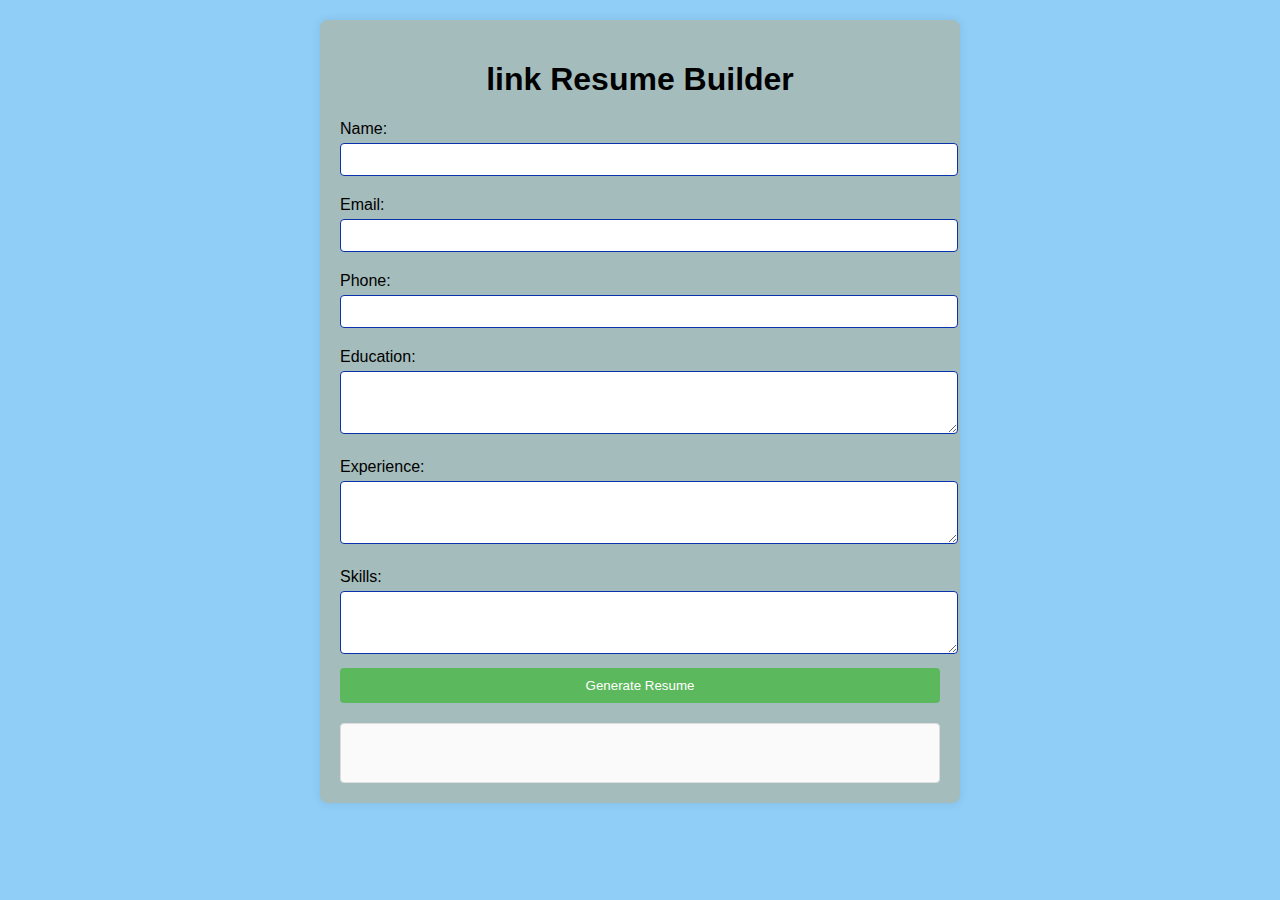
<file: milestone -5/index.html>
<!DOCTYPE html>
<html lang="en">
<head>
    <meta charset="UTF-8">
    <meta name="viewport" content="width=device-width, initial-scale=1.0">
    <link rel="stylesheet" href="style.css">
    <title>link Resume Builder</title>
</head>
<body>
    <div class="container">
        <h1> link Resume Builder</h1>
        <form id="resumeForm">
            <label for="name">Name:</label>
            <input type="text" id="name" required>

            <label for="email">Email:</label>
            <input type="email" id="email" required>

            <label for="phone">Phone:</label>
            <input type="tel" id="phone">

            <label for="education">Education:</label>
            <textarea id="education" rows="3"></textarea>

            <label for="experience">Experience:</label>
            <textarea id="experience" rows="3"></textarea>

            <label for="skills">Skills:</label>
            <textarea id="skills" rows="3"></textarea>

            <button type="submit">Generate Resume</button>
        </form>
        <div id="resume-preview"  contenteditable="true" class="resume-preview"></div>
        <button id="download-pdf" style="display:none;">Download PDF</button>
        <div id="shareable-link" style="display:none;"></div>
    </div>

    <script src="main.js" type="module"></script>
</body>
</html>
</file>
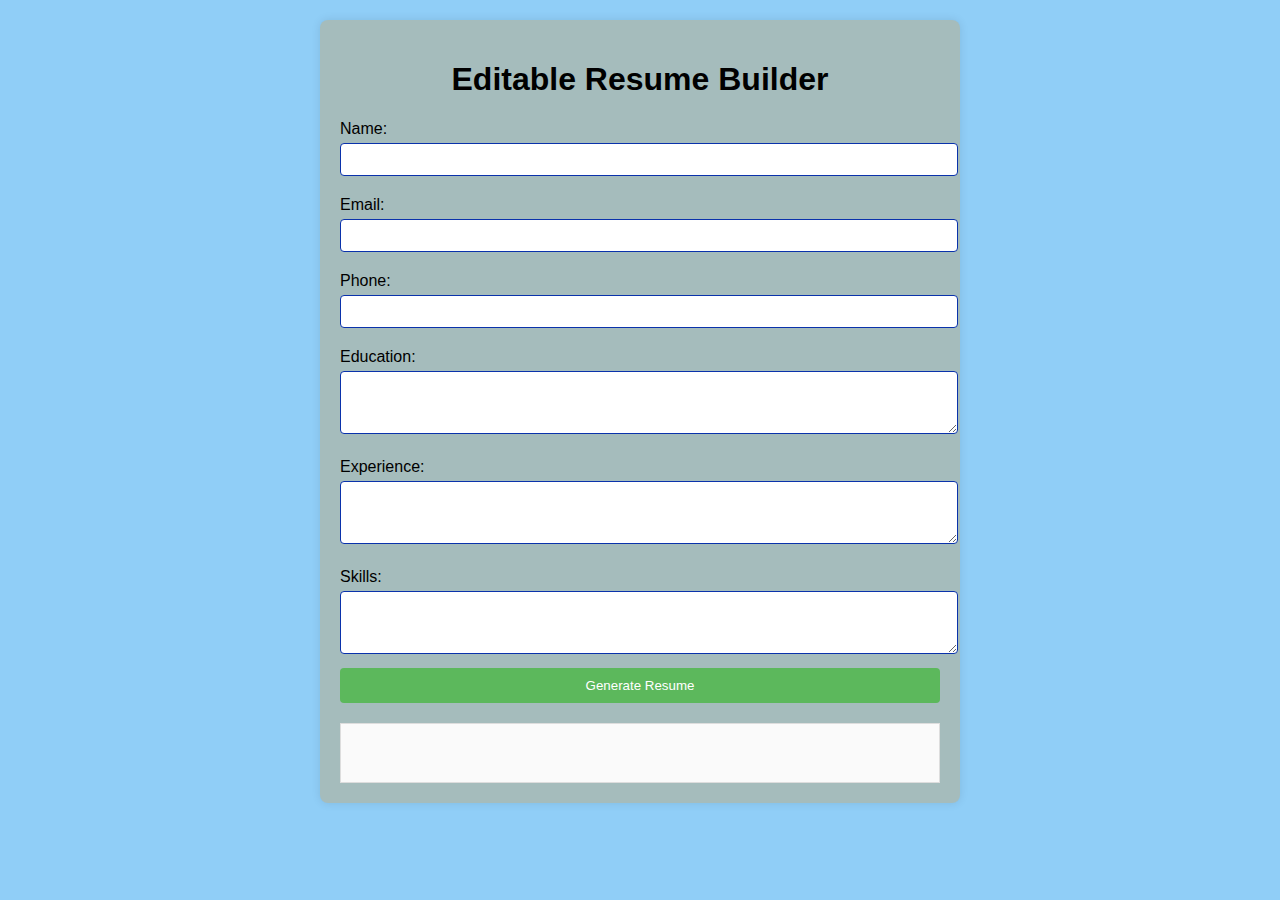
<file: milestone--4/index.html>
<!DOCTYPE html>
<html lang="en">
<head>
    <meta charset="UTF-8">
    <meta name="viewport" content="width=device-width, initial-scale=1.0">
    <link rel="stylesheet" href="style.css">
    <title>Editable Resume Builder</title>
</head>
<body>
    <div class="container">
        <h1> Editable Resume Builder</h1>
        <form id="resumeForm">
            <label for="name">Name:</label>
            <input type="text" id="name" required>

            <label for="email">Email:</label>
            <input type="email" id="email" required>

            <label for="phone">Phone:</label>
            <input type="tel" id="phone">

            <label for="education">Education:</label>
            <textarea id="education" rows="3"></textarea>

            <label for="experience">Experience:</label>
            <textarea id="experience" rows="3"></textarea>

            <label for="skills">Skills:</label>
            <textarea id="skills" rows="3"></textarea>

            <button type="submit">Generate Resume</button>
        </form>
        <div id="resumePreview" contenteditable="true" class="resume-preview"></div>
    </div>

    <script src="main.js" type="module"></script>
</body>
</html>
</file>
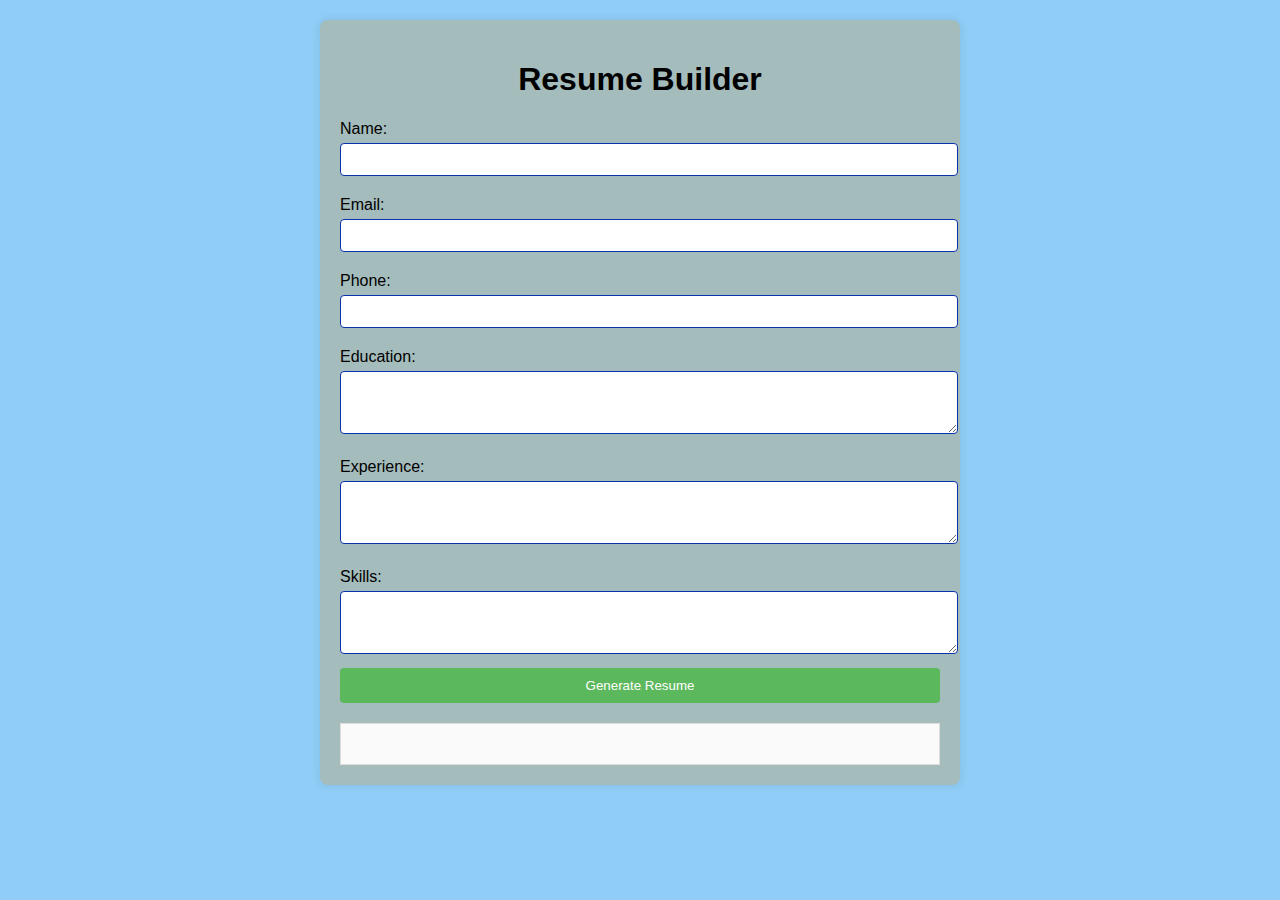
<file: milestone-3/index.html>
<!DOCTYPE html>
<html lang="en">
<head>
    <meta charset="UTF-8">
    <meta name="viewport" content="width=device-width, initial-scale=1.0">
    <link rel="stylesheet" href="style.css">
    <title>Dynamic Resume Builder</title>
</head>
<body>
    <div class="container">
        <h1>Resume Builder</h1>
        <form id="resumeForm">
            <label for="name">Name:</label>
            <input type="text" id="name" required>

            <label for="email">Email:</label>
            <input type="email" id="email" required>

            <label for="phone">Phone:</label>
            <input type="tel" id="phone">

            <label for="education">Education:</label>
            <textarea id="education" rows="3"></textarea>

            <label for="experience">Experience:</label>
            <textarea id="experience" rows="3"></textarea>

            <label for="skills">Skills:</label>
            <textarea id="skills" rows="3"></textarea>

            <button type="submit">Generate Resume</button>
        </form>
        <div id="resumePreview" class="resume-preview"></div>
    </div>

    <script src="main.js" type="module"></script>
</body>
</html>
</file>
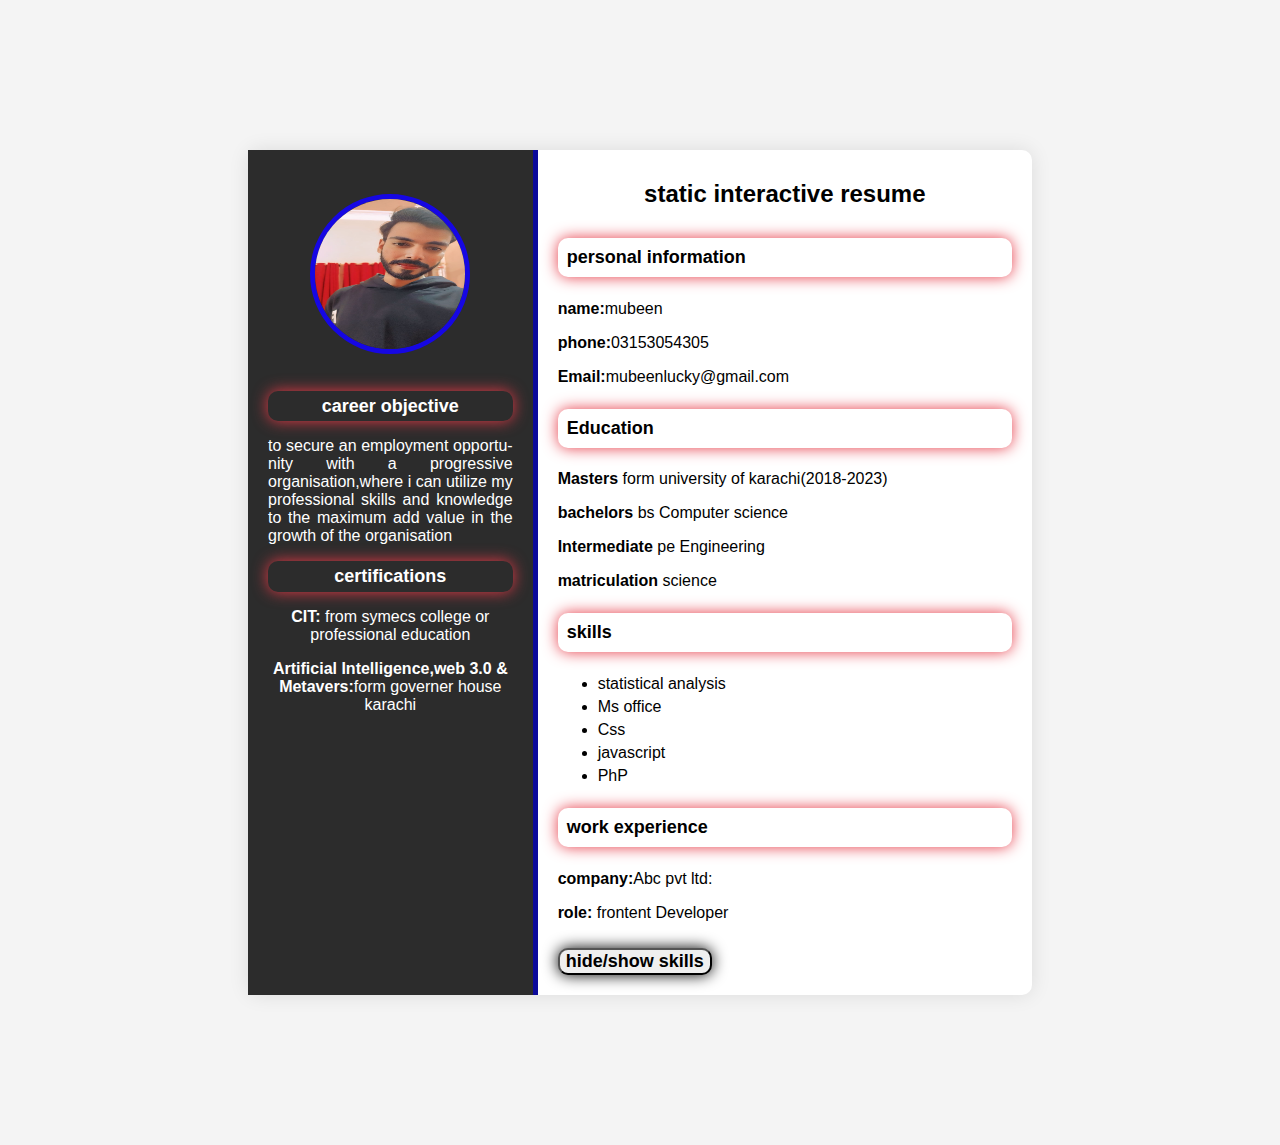
<file: milestone1/index.html>
<!DOCTYPE html>
<html lang="en">
<head>
    <meta charset="UTF-8">
    <meta name="viewport" content="width=device-width, initial-scale=1.0">
    <title>static interactive resume</title>
    <link rel="stylesheet" href="style.css">
</head>
<body>
    <div class="resume-container">
     <!-- left section -->
      <div class="left-section">
        <img src="profile.jpg" alt="profile-picture" class="profile-picture">
        <section id="objective"> 
            <h3 style="color:white ;">career objective</h3>
            <p style="text-align: justify; hyphens: auto;">to secure an employment opportunity with a progressive organisation,where i can utilize my professional skills and knowledge to the maximum add value in the growth of the organisation</p>
        </section>
        <section id="certifications">
            <h3 style="color:white ;">certifications</h3>
            <p><b>CIT: </b> from symecs college or professional education</p>
            <p><b>Artificial Intelligence,web 3.0 & Metavers:</b>form governer house karachi</p>
        </section>
      </div>
      <!-- right section -->
       <div class="right-section">
        <h1>static interactive  resume</h1>
        <!-- personal information -->
         <section id="personal-info">
         <h3>personal information</h3>
         <p><b>name:</b>mubeen</p>
         <p><b>phone:</b>03153054305</p>
         <p><b>Email:</b><a href="mailto:mubeenlucky@gmail.com" target="_blank"></a>mubeenlucky@gmail.com</p>

        </section>
         <!-- Education section -->
          <section id="education">
            <h3>Education</h3>
            <p><b>Masters </b> form university of karachi(2018-2023)</b></p>
            <p><b>bachelors</b> bs Computer science</p>
            <p><b>Intermediate</b> pe Engineering</p>
            <p><b>matriculation</b> science</p>

          </section> 
        


          <!-- skills section -->
           <section id="skills">
           <h3>skills</h3>
           <ul>
             <li>statistical analysis</li>
             <li>Ms office</li>
             <li>Css</li>
             <li>javascript</li>
             <li>PhP</li> 
          </ul>
          </section>
          <!-- work experience  -->
           <section id="work-experience">
            <h3>work experience</h3>
            <p><b>company:</b>Abc pvt ltd:</p>
            <p><b>role:</b> frontent Developer</p>

           </section>
           <!-- button -->
            <button id="toggle-skills"><b>hide/show skills</b></button>
       </div>
    </div>
    <script src="script.js"></script>
</body>
</html>
</file>
<file: milestone -5/style.css>
body {
    font-family: Arial, sans-serif;
    background-color: #90cef7;
    margin: 0;
    padding: 20px;
}

.container {
    max-width: 600px;
    margin: auto;
    background: rgb(165, 188, 188);
    padding: 20px;
    border-radius: 8px;
    box-shadow: 0 0 10px rgba(0, 0, 0, 0.1);
}

h1 {
    text-align: center;
}

label {
    display: block;
    margin: 10px 0 5px;
}

input, textarea {
    width: 100%;
    padding: 8px;
    margin-bottom: 10px;
    border: 1px solid #0a32ab;
    border-radius: 4px;
}

button {
    width: 100%;
    padding: 10px;
    background: #5cb85c;
    color: white;
    border: none;
    border-radius: 4px;
    cursor: pointer;
}

button:hover {
    background: #4cae4c;
}

.resume-preview {
    margin-top: 20px;
    padding: 20px;
    border: 1px solid #ddd;
    background: #fafafa;
    outline: none;
    border-radius: 4px;

}
</file>
<file: milestone--4/style.css>
body {
    font-family: Arial, sans-serif;
    background-color: #90cef7;
    margin: 0;
    padding: 20px;
}

.container {
    max-width: 600px;
    margin: auto;
    background: rgb(165, 188, 188);
    padding: 20px;
    border-radius: 8px;
    box-shadow: 0 0 10px rgba(0, 0, 0, 0.1);
}

h1 {
    text-align: center;
}

label {
    display: block;
    margin: 10px 0 5px;
}

input, textarea {
    width: 100%;
    padding: 8px;
    margin-bottom: 10px;
    border: 1px solid #0a32ab;
    border-radius: 4px;
}

button {
    width: 100%;
    padding: 10px;
    background: #5cb85c;
    color: white;
    border: none;
    border-radius: 4px;
    cursor: pointer;
}

button:hover {
    background: #4cae4c;
}

.resume-preview {
    margin-top: 20px;
    padding: 20px;
    border: 1px solid #ddd;
    background: #fafafa;
    outline: none;
}
</file>
<file: milestone-3/style.css>
body {
    font-family: Arial, sans-serif;
    background-color: #90cef7;
    margin: 0;
    padding: 20px;
}

.container {
    max-width: 600px;
    margin: auto;
    background: rgb(165, 188, 188);
    padding: 20px;
    border-radius: 8px;
    box-shadow: 0 0 10px rgba(0, 0, 0, 0.1);
}

h1 {
    text-align: center;
}

label {
    display: block;
    margin: 10px 0 5px;
}

input, textarea {
    width: 100%;
    padding: 8px;
    margin-bottom: 10px;
    border: 1px solid #0a32ab;
    border-radius: 4px;
}

button {
    width: 100%;
    padding: 10px;
    background: #5cb85c;
    color: white;
    border: none;
    border-radius: 4px;
    cursor: pointer;
}

button:hover {
    background: #4cae4c;
}

.resume-preview {
    margin-top: 20px;
    padding: 20px;
    border: 1px solid #ddd;
    background: #fafafa;
}
</file>
<file: milestone1/style.css>
/* General Styling */
body {
    font-family: 'Arial', sans-serif;
    background-color: #f4f4f4;
    margin: 0;
    padding: 150px;
}

.resume-container {
    display: flex;
    background-color: white;
    width: 80%;
    margin: 0 auto;
    border-radius: 10px;
    box-shadow: 0 0 20px rgba(0, 0, 0, 0.1);
}

/* Left Section Styling */
.left-section {
    background-color: #2c2c2c;
    color: white;
    padding: 20px;
    width: 35%;
    text-align: center;
    border-right: 5px solid #0b08a0f3;
}

.profile-picture {
    width: 150px;
    height: 150px;
    margin-top: 10%;
    border-radius: 50%;
    border: 5px solid #1607e3;
    margin-bottom: 20px;
}

h1 {
    font-size: 24px;
    margin: 10px 0;
    margin-bottom: 30px;
    text-align: center;
}

h3 {
    font-size: 18px;
    padding: 2%;
    margin: 20px 0 10px;
    color: black;
    border-radius: 10px;
    box-shadow: 0 0 15px #e63946;
    margin-top: 5%;
    margin-bottom: 5%;
}

ul {
    list-style-type: fill round;
    padding: 10;
    margin: 10px 0;
}

ul li {
    margin: 5px 0;
}

/* Right Section Styling */
.right-section {
    padding: 20px;
    width: 65%;
}

button {
    font-family: Arial, sans-serif;
    border-radius: 10px;
    box-shadow: 0 0 15px black;
    cursor: pointer;
    margin-top: 10px;
    font-size: 18px;
}

button:hover {
    background-color: #ff737c;
}
</file>
